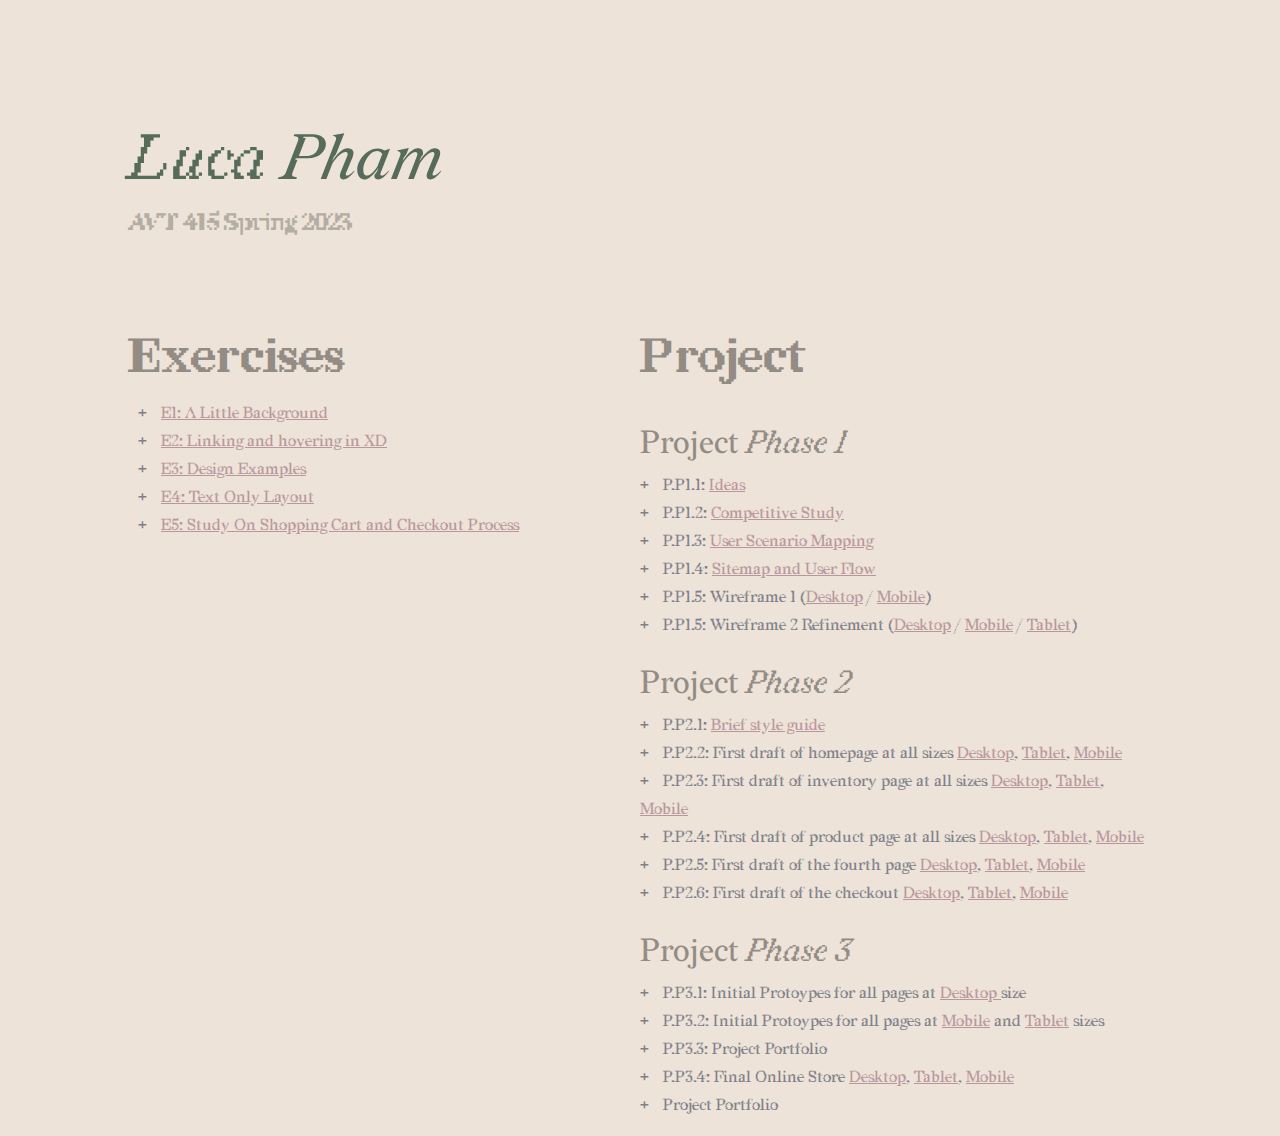
<file: index.html>
<!doctype html>
<html>
<head>
<meta charset="UTF-8">
<title>Course work of Shanshan Cui</title>
<link rel="stylesheet" href="css/main.css">
</head>

<body>

	<h1><span style="font-family: Redaction50-Italic;">Luca</span><span style="font-family: Redaction-Italic;"> Pham</span></h1>
	<h4>AVT 415 Spring 2023</h4>

		<div class="exercise_div"><h2>Exercises</h2>
			<ul>
			<li><a href="https://www.figma.com/file/qHt7ZpV2IHUb7a63YQRu28/E1%3A-A-little-background?node-id=0%3A1&t=IQW2lTstX9wkhhWr-1" target="_blank">E1: A Little Background</a></li>
			<li><a href="https://www.figma.com/proto/qHt7ZpV2IHUb7a63YQRu28/E1%3A-A-little-background?page-id=0%3A1&node-id=1%3A2&viewport=-45%2C39%2C0.32&scaling=contain&starting-point-node-id=1%3A2" target="_blank">E2: Linking and hovering in XD</a></li>
			<li><a href="https://www.figma.com/proto/t7UGMjWPJmheydMH410cGE/E3%3A-Design-Examples?page-id=0%3A1&node-id=1%3A2&viewport=281%2C-1554%2C0.5&scaling=min-zoom" target="_blank">E3: Design Examples</a></li>
			<li><a href="ex/E4_Text only layout.html" target="_blank">E4: Text Only Layout</a></li>
			<li><a href="https://www.figma.com/proto/wj0iTTN47KcH5lVFZwN8e7/E5%3A-Study-on-shopping-cart-and-checkout-process?page-id=0%3A1&node-id=0%3A1&viewport=170%2C241%2C0.5&scaling=scale-down" target="_blank">E5: Study On Shopping Cart and Checkout Process</a></li>
			</ul>
		</div>

	<div class="project_div">
		<h2>Project</h2>

			<dl>
				<dt>Project <span style="font-family: Redaction50-Italic;">Phase 1</span></dt>
			<dd>P.P1.1: <a href="p_process/p1_ideas.html" target="_blank"> Ideas</a></dd>
			<dd>P.P1.2: <a href="https://www.figma.com/proto/zWUK8FYsPio5AqmjbI7gok/P.-P1.2%3A-Competitive-study?page-id=0%3A1&node-id=1%3A2&viewport=-36%2C240%2C0.2&scaling=min-zoom" target="_blank"> Competitive Study</a></dd>
			<dd>P.P1.3: <a href="p_process/p1_user_scenario_mapping.html" target="_blank"> User Scenario Mapping</a></dd>
			<dd>P.P1.4: <a href="https://www.figma.com/proto/EC2l0GkgtDn3idPp8CQxKa/P.-P1.4%3A-Sitemap-and-user-flow?page-id=0%3A1&node-id=1%3A2&viewport=96%2C573%2C0.46&scaling=contain" target="_blank">Sitemap and User Flow</a></dd>
			<dd>P.P1.5: Wireframe 1 (<a href="https://www.figma.com/proto/qptN2dt3GfheYqdzVcuaPp/P1.5%3A-Wireframe-I-Desktop?page-id=0%3A1&node-id=1%3A72&viewport=496%2C379%2C0.11&scaling=min-zoom" target="_blank">Desktop</a> / <a href="https://www.figma.com/proto/f53bOf4Juqu4fpgwAN8JOp/P1.5%3A-Wireframe-I?page-id=0%3A1&node-id=11%3A79&viewport=-1416%2C289%2C0.25&scaling=min-zoom" target="_blank">Mobile</a>)</dd>
			<dd>P.P1.5: Wireframe 2 Refinement (<a href="https://www.figma.com/proto/h7dbOq2howsvC3RABTK0TO/P1.5%3A-Wireframe-II-Refinement-Desktop?page-id=0%3A1&node-id=1%3A2&viewport=648%2C365%2C0.11&scaling=min-zoom" target="_blank">Desktop</a> / <a href="https://www.figma.com/proto/d75TbwGPlx2zf9a0lagjbP/P1.5%3A-Wireframe-II-Refinement-Mobile?page-id=0%3A1&node-id=0%3A3&viewport=-175%2C781%2C0.73&scaling=min-zoom" target="_blank">Mobile</a> / <a href="https://www.figma.com/proto/yjnL9MdCHPV3Rz48YVgy1g/P1.5%3A-Wireframe-II-Refinement-Tablet?page-id=0%3A1&node-id=1%3A2&viewport=287%2C436%2C0.11&scaling=scale-down" target="_blank">Tablet</a>)</dd>

		</dl>

			<dl>
				<dt>Project <span style="font-family: Redaction50-Italic;">Phase 2</span></dt>
			<dd>P.P2.1: <a href="https://www.figma.com/proto/QOG9DA87Wp6Huggv73SICb/P2.1%3A-Brief-style-guide?page-id=0%3A1&node-id=0%3A1&viewport=639%2C503%2C0.42&scaling=min-zoom" target="_blank">Brief style guide</a></dd>
			<dd>P.P2.2: First draft of homepage at all sizes <a href="https://www.figma.com/proto/5cGUGcduZnvHVl0oMc7yHW/P2.2%3A-First-draft-of-desktop-homepage?page-id=0%3A1&node-id=1-2&viewport=541%2C396%2C0.52&scaling=min-zoom" target="_blank">Desktop</a>, <a href="https://www.figma.com/proto/VJJMCb2AxTvXSweQu0do3T/P2.2%3A-First-draft-of-tablet-homepage?page-id=0%3A1&node-id=2-2&viewport=281%2C158%2C0.37&scaling=scale-down" target="_blank"> Tablet</a>, <a href="https://www.figma.com/proto/SHwZQNii8YnAqpLLLsZvrX/P2.2%3A-First-draft-of-mobile-homepage?page-id=0%3A1&node-id=1-2&viewport=-393%2C-776%2C1.18&scaling=scale-down" target="_blank"> Mobile</a> </dd>
			<dd>P.P2.3: First draft of inventory page at all sizes <a href="https://www.figma.com/proto/5cGUGcduZnvHVl0oMc7yHW/P2.2%3A-First-draft-of-desktop-homepage?page-id=0%3A1&node-id=1-2&viewport=541%2C396%2C0.52&scaling=min-zoom" target="_blank">Desktop</a>, <a href="https://www.figma.com/proto/VJJMCb2AxTvXSweQu0do3T/P2.2%3A-First-draft-of-tablet-homepage?page-id=0%3A1&node-id=2-2&viewport=281%2C158%2C0.37&scaling=scale-down" target="_blank"> Tablet</a>, <a href="https://www.figma.com/proto/SHwZQNii8YnAqpLLLsZvrX/P2.2%3A-First-draft-of-mobile-homepage?page-id=0%3A1&node-id=1-2&viewport=-393%2C-776%2C1.18&scaling=scale-down" target="_blank"> Mobile</a> </dd>
			<dd>P.P2.4: First draft of product page at all sizes <a href="https://www.figma.com/proto/5cGUGcduZnvHVl0oMc7yHW/P2.2%3A-First-draft-of-desktop-homepage?page-id=0%3A1&node-id=1-2&viewport=541%2C396%2C0.52&scaling=min-zoom" target="_blank">Desktop</a>, <a href="https://www.figma.com/proto/VJJMCb2AxTvXSweQu0do3T/P2.2%3A-First-draft-of-tablet-homepage?page-id=0%3A1&node-id=2-2&viewport=281%2C158%2C0.37&scaling=scale-down" target="_blank"> Tablet</a>, <a href="https://www.figma.com/proto/SHwZQNii8YnAqpLLLsZvrX/P2.2%3A-First-draft-of-mobile-homepage?page-id=0%3A1&node-id=1-2&viewport=-393%2C-776%2C1.18&scaling=scale-down" target="_blank"> Mobile</a> </dd>
			<dd>P.P2.5: First draft of the fourth page <a href="https://www.figma.com/proto/5cGUGcduZnvHVl0oMc7yHW/P2.2%3A-First-draft-of-desktop-homepage?page-id=0%3A1&node-id=1-2&viewport=541%2C396%2C0.52&scaling=min-zoom" target="_blank">Desktop</a>, <a href="https://www.figma.com/proto/VJJMCb2AxTvXSweQu0do3T/P2.2%3A-First-draft-of-tablet-homepage?page-id=0%3A1&node-id=2-2&viewport=281%2C158%2C0.37&scaling=scale-down" target="_blank"> Tablet</a>, <a href="https://www.figma.com/proto/SHwZQNii8YnAqpLLLsZvrX/P2.2%3A-First-draft-of-mobile-homepage?page-id=0%3A1&node-id=1-2&viewport=-393%2C-776%2C1.18&scaling=scale-down" target="_blank"> Mobile</a> </dd>
			<dd>P.P2.6: First draft of the checkout <a href="https://www.figma.com/proto/5cGUGcduZnvHVl0oMc7yHW/P2.2%3A-First-draft-of-desktop-homepage?page-id=0%3A1&node-id=1-2&viewport=541%2C396%2C0.52&scaling=min-zoom" target="_blank">Desktop</a>, <a href="https://www.figma.com/proto/VJJMCb2AxTvXSweQu0do3T/P2.2%3A-First-draft-of-tablet-homepage?page-id=0%3A1&node-id=2-2&viewport=281%2C158%2C0.37&scaling=scale-down" target="_blank"> Tablet</a>, <a href="https://www.figma.com/proto/SHwZQNii8YnAqpLLLsZvrX/P2.2%3A-First-draft-of-mobile-homepage?page-id=0%3A1&node-id=1-2&viewport=-393%2C-776%2C1.18&scaling=scale-down" target="_blank"> Mobile</a> </dd>

		</dl>

			<dl>
				<dt>Project <span style="font-family: Redaction50-Italic;">Phase 3</span></dt>
			<dd>P.P3.1: Initial Protoypes for all pages at <a href="#">Desktop </a>size </dd>
			<dd>P.P3.2: Initial Protoypes for all pages at <a href="#">Mobile</a> and <a href="#">Tablet</a> sizes</dd>
			<dd>P.P3.3: Project Portfolio</dd>
			<dd>P.P3.4: Final Online Store <a href="#">Desktop</a>, <a href="#"> Tablet</a>, <a href="#"> Mobile</a></dd>
			<dd>Project Portfolio</dd>
			</dl>
</body>
</html>
</file>
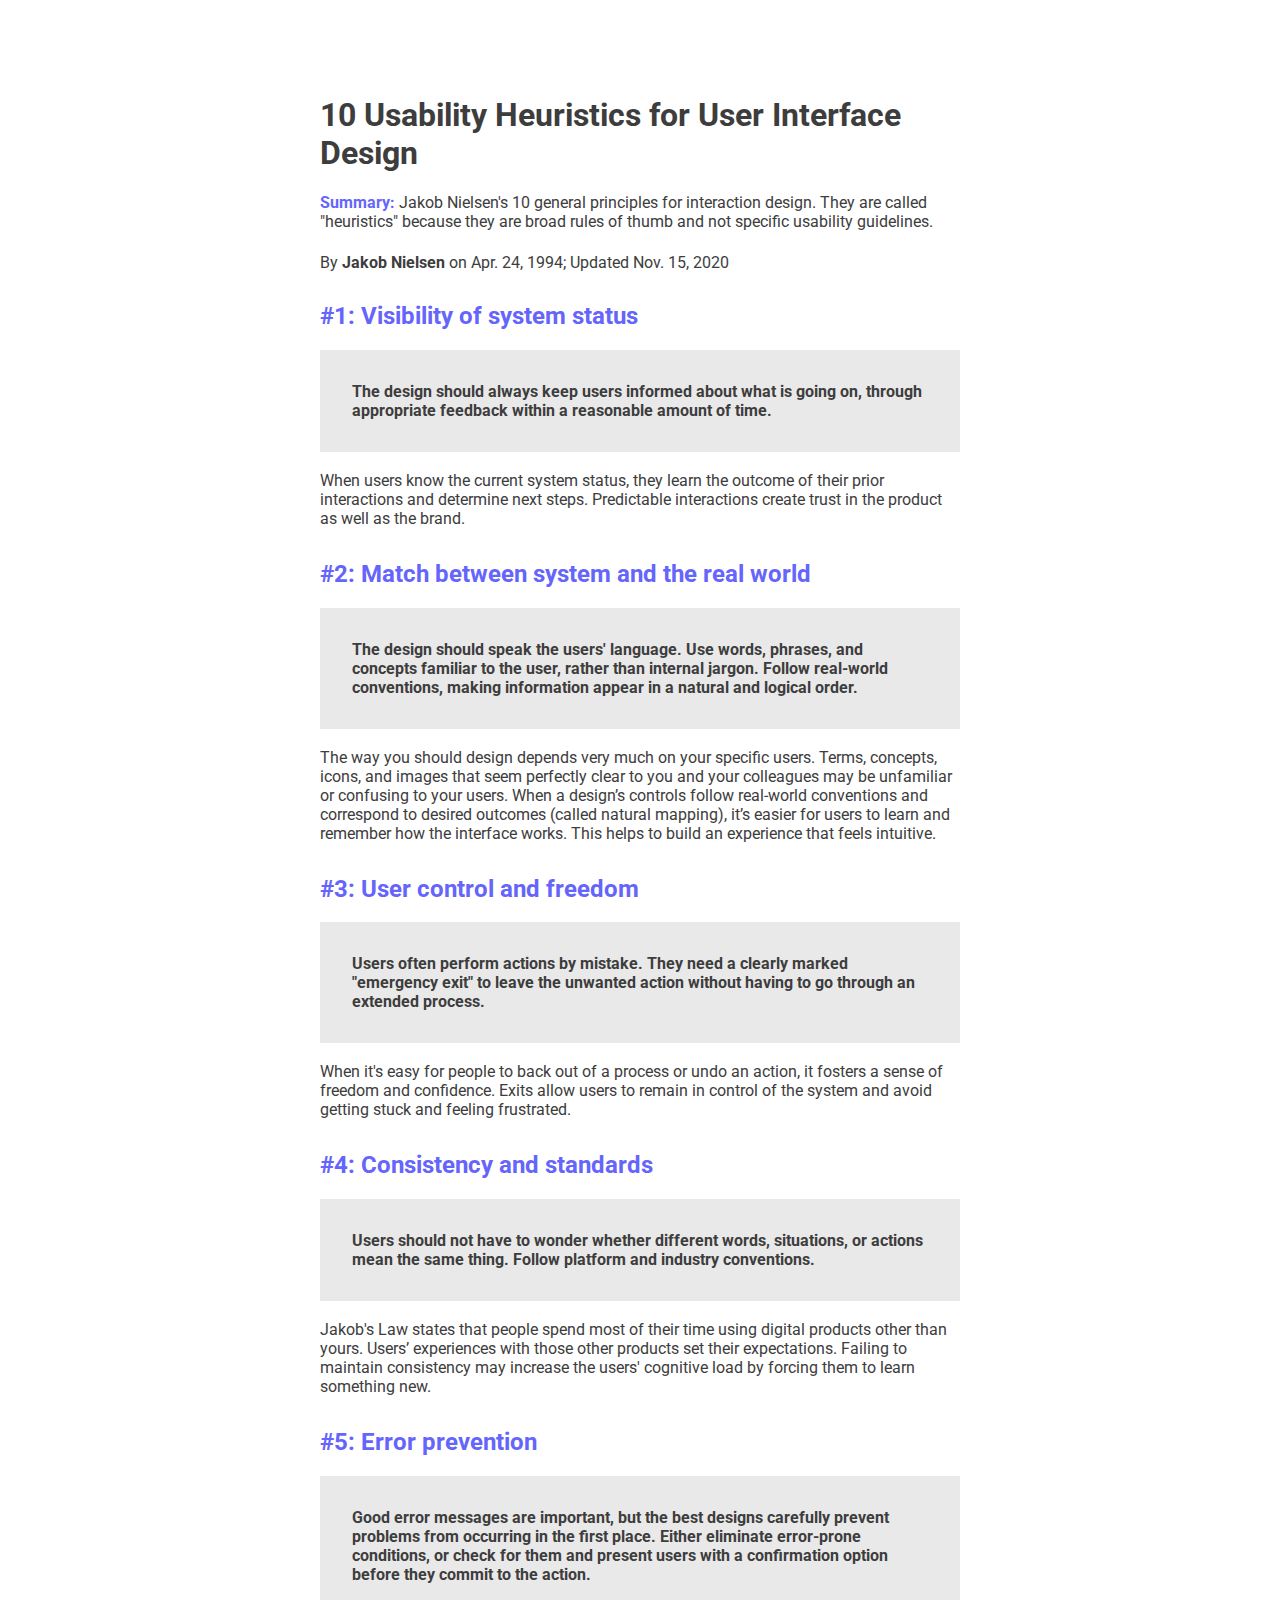
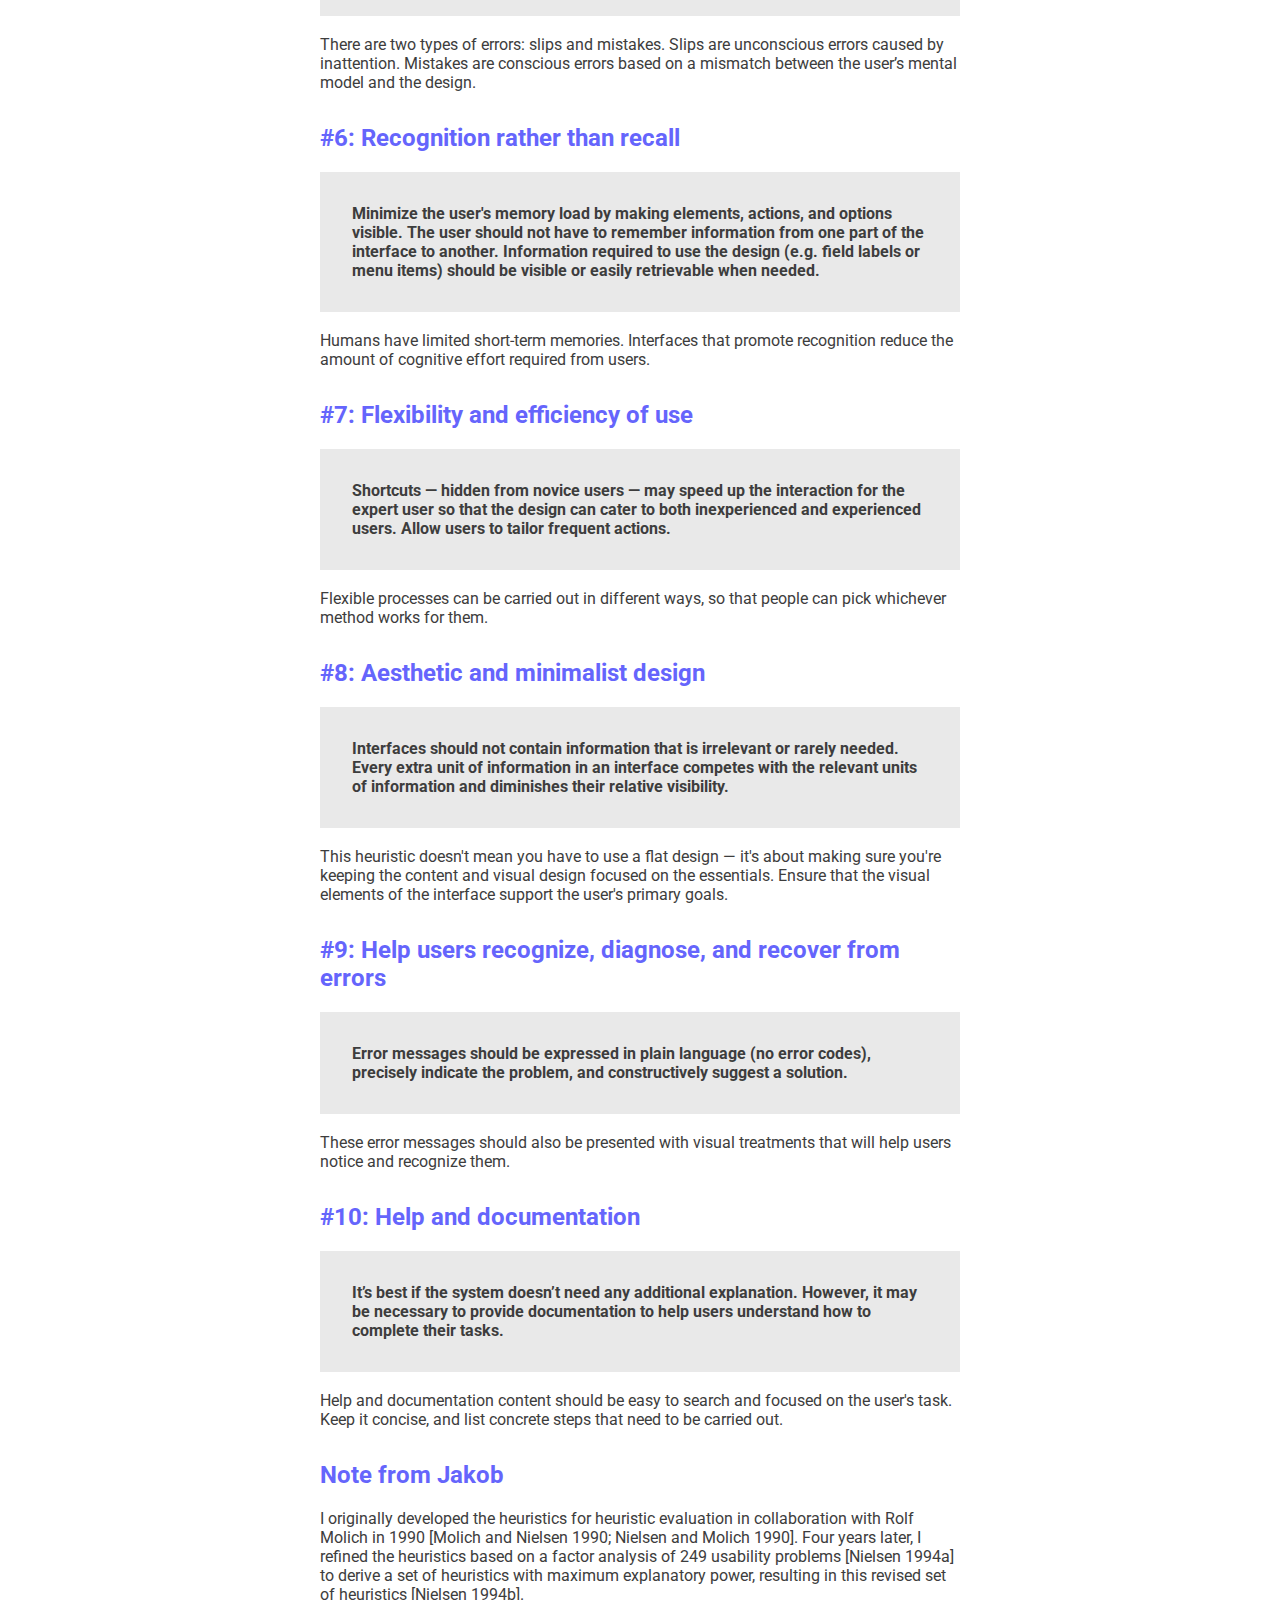
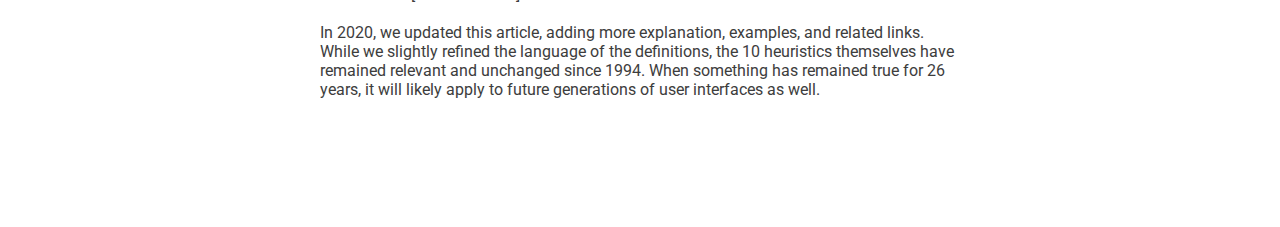
<file: ex/E4_Text only layout.html>
<!DOCTYPE html>
<html lang="en">
  <head>
    <meta charset="UTF-8" />
    <meta http-equiv="X-UA-Compatible" content="IE=edge" />
    <meta name="viewport" content="width=device-width, initial-scale=1.0" />
    <link rel="stylesheet" href="../css/e4.css" />
    <link rel="preconnect" href="https://fonts.googleapis.com" />
    <link rel="preconnect" href="https://fonts.gstatic.com" crossorigin />
    <link
      href="https://fonts.googleapis.com/css2?family=Roboto:wght@300;400;500;700&display=swap"
      rel="stylesheet"
    />
    <title>E5 Text Only Layout</title>
  </head>
  <body>
    <h1>10 Usability Heuristics for User Interface Design</h1>
    <h3>
      <span style="color: rgb(101, 101, 252)">Summary:</span
      ><span class="summary_text">
        Jakob Nielsen's 10 general principles for interaction design. They are
        called "heuristics" because they are broad rules of thumb and not
        specific usability guidelines.</span
      >
    </h3>
    <h4>By <span style="font-weight: 700;"">Jakob Nielsen</span> on Apr. 24, 1994; Updated Nov. 15, 2020</h4>

    <h2>#1: Visibility of system status</h2>
    <p>
      <span class="bold"
        >The design should always keep users informed about what is going on,
        through appropriate feedback within a reasonable amount of time.</span
      ><br />
      When users know the current system status, they learn the outcome of their
      prior interactions and determine next steps. Predictable interactions
      create trust in the product as well as the brand.
    </p>

    <h2>#2: Match between system and the real world</h2>
    <p>
      <span class="bold"
        >The design should speak the users' language. Use words, phrases, and
        concepts familiar to the user, rather than internal jargon. Follow
        real-world conventions, making information appear in a natural and
        logical order.</span
      ><br />
      The way you should design depends very much on your specific users. Terms,
      concepts, icons, and images that seem perfectly clear to you and your
      colleagues may be unfamiliar or confusing to your users. When a design’s
      controls follow real-world conventions and correspond to desired outcomes
      (called natural mapping), it’s easier for users to learn and remember how
      the interface works. This helps to build an experience that feels
      intuitive.
    </p>

    <h2>#3: User control and freedom</h2>
    <p>
      <span class="bold"
        >Users often perform actions by mistake. They need a clearly marked
        "emergency exit" to leave the unwanted action without having to go
        through an extended process.</span
      ><br />
      When it's easy for people to back out of a process or undo an action, it
      fosters a sense of freedom and confidence. Exits allow users to remain in
      control of the system and avoid getting stuck and feeling frustrated.
    </p>

    <h2>#4: Consistency and standards</h2>
    <p>
      <span class="bold"
        >Users should not have to wonder whether different words, situations, or
        actions mean the same thing. Follow platform and industry
        conventions.</span
      ><br />
      Jakob's Law states that people spend most of their time using digital
      products other than yours. Users’ experiences with those other products
      set their expectations. Failing to maintain consistency may increase the
      users' cognitive load by forcing them to learn something new.
    </p>

    <h2>#5: Error prevention</h2>
    <p>
      <span class="bold"
        >Good error messages are important, but the best designs carefully
        prevent problems from occurring in the first place. Either eliminate
        error-prone conditions, or check for them and present users with a
        confirmation option before they commit to the action.</span
      ><br />
      There are two types of errors: slips and mistakes. Slips are unconscious
      errors caused by inattention. Mistakes are conscious errors based on a
      mismatch between the user’s mental model and the design.
    </p>

    <h2>#6: Recognition rather than recall</h2>
    <p>
      <span class="bold"
        >Minimize the user's memory load by making elements, actions, and
        options visible. The user should not have to remember information from
        one part of the interface to another. Information required to use the
        design (e.g. field labels or menu items) should be visible or easily
        retrievable when needed.</span
      ><br />
      Humans have limited short-term memories. Interfaces that promote
      recognition reduce the amount of cognitive effort required from users.
    </p>

    <h2>#7: Flexibility and efficiency of use</h2>
    <p>
      <span class="bold"
        >Shortcuts — hidden from novice users — may speed up the interaction for
        the expert user so that the design can cater to both inexperienced and
        experienced users. Allow users to tailor frequent actions.</span
      ><br />
      Flexible processes can be carried out in different ways, so that people
      can pick whichever method works for them.
    </p>

    <h2>#8: Aesthetic and minimalist design</h2>
    <p>
      <span class="bold"
        >Interfaces should not contain information that is irrelevant or rarely
        needed. Every extra unit of information in an interface competes with
        the relevant units of information and diminishes their relative
        visibility.</span
      ><br />
      This heuristic doesn't mean you have to use a flat design — it's about
      making sure you're keeping the content and visual design focused on the
      essentials. Ensure that the visual elements of the interface support the
      user's primary goals.
    </p>

    <h2>#9: Help users recognize, diagnose, and recover from errors</h2>
    <p>
      <span class="bold"
        >Error messages should be expressed in plain language (no error codes),
        precisely indicate the problem, and constructively suggest a
        solution.</span
      ><br />
      These error messages should also be presented with visual treatments that
      will help users notice and recognize them.
    </p>

    <h2>#10: Help and documentation</h2>
    <p>
      <span class="bold"
        >It’s best if the system doesn’t need any additional explanation.
        However, it may be necessary to provide documentation to help users
        understand how to complete their tasks.</span
      ><br />
      Help and documentation content should be easy to search and focused on the
      user's task. Keep it concise, and list concrete steps that need to be
      carried out.
    </p>

    <h2>Note from Jakob</h2>
    <p>
      I originally developed the heuristics for heuristic evaluation in
      collaboration with Rolf Molich in 1990 [Molich and Nielsen 1990; Nielsen
      and Molich 1990]. Four years later, I refined the heuristics based on a
      factor analysis of 249 usability problems [Nielsen 1994a] to derive a set
      of heuristics with maximum explanatory power, resulting in this revised
      set of heuristics [Nielsen 1994b].<br /><br />
      In 2020, we updated this article, adding more explanation, examples, and
      related links. While we slightly refined the language of the definitions,
      the 10 heuristics themselves have remained relevant and unchanged since
      1994. When something has remained true for 26 years, it will likely apply
      to future generations of user interfaces as well.
    </p>
  </body>
</html>
</file>
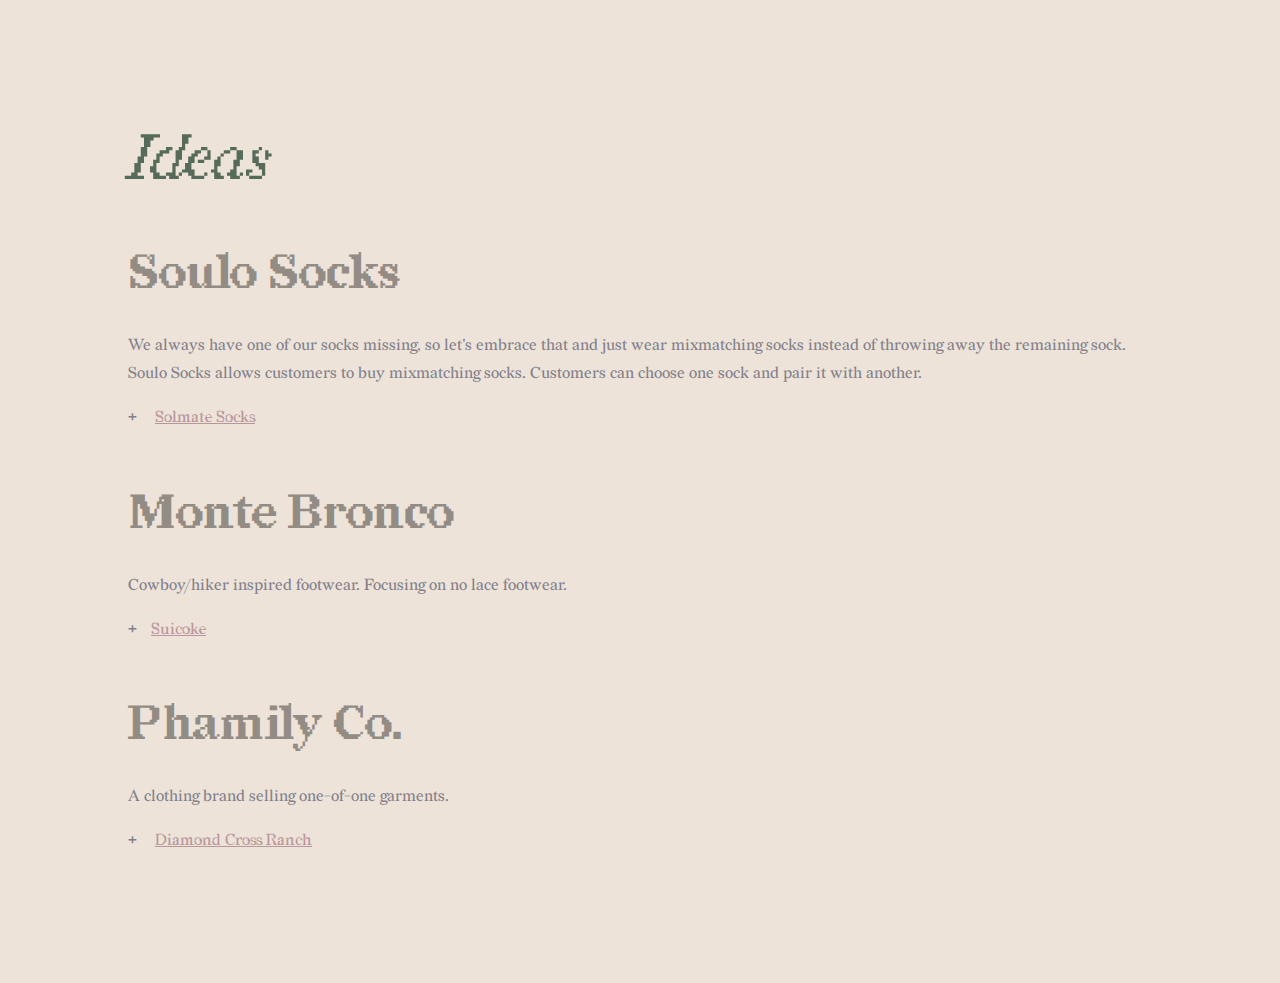
<file: p_process/p1_ideas.html>
<!DOCTYPE html>
<html lang="en">
  <head>
    <meta charset="UTF-8" />
    <meta http-equiv="X-UA-Compatible" content="IE=edge" />
    <meta name="viewport" content="width=device-width, initial-scale=1.0" />
    <link rel="stylesheet" href="../css/main.css" />
    <title>P1.1 Ideas</title>
  </head>
  <body>
    <h1 class="Ideas-H1">Ideas</h1>

    <h2>Soulo Socks</h2>
    <p>
      We always have one of our socks missing, so let's embrace that and just
      wear mixmatching socks instead of throwing away the remaining sock. Soulo
      Socks allows customers to buy mixmatching socks. Customers can choose one
      sock and pair it with another.
    </p>
    <li>
      <a href="https://solmatesocks.com/" target="_blank">Solmate Socks</a>
    </li>

    <h2>Monte Bronco</h2>
    <p>Cowboy/hiker inspired footwear. Focusing on no lace footwear.</p>
    <li><a href="https://suicoke.com/" target="_blank">Suicoke</a></li>

    <h2>Phamily Co.</h2>
    <p>A clothing brand selling one-of-one garments.</p>
    <li>
      <a href="https://www.ranchjacksonhole.com/" target="_blank"
        >Diamond Cross Ranch</a
      >
    </li>
  </body>
</html>
</file>
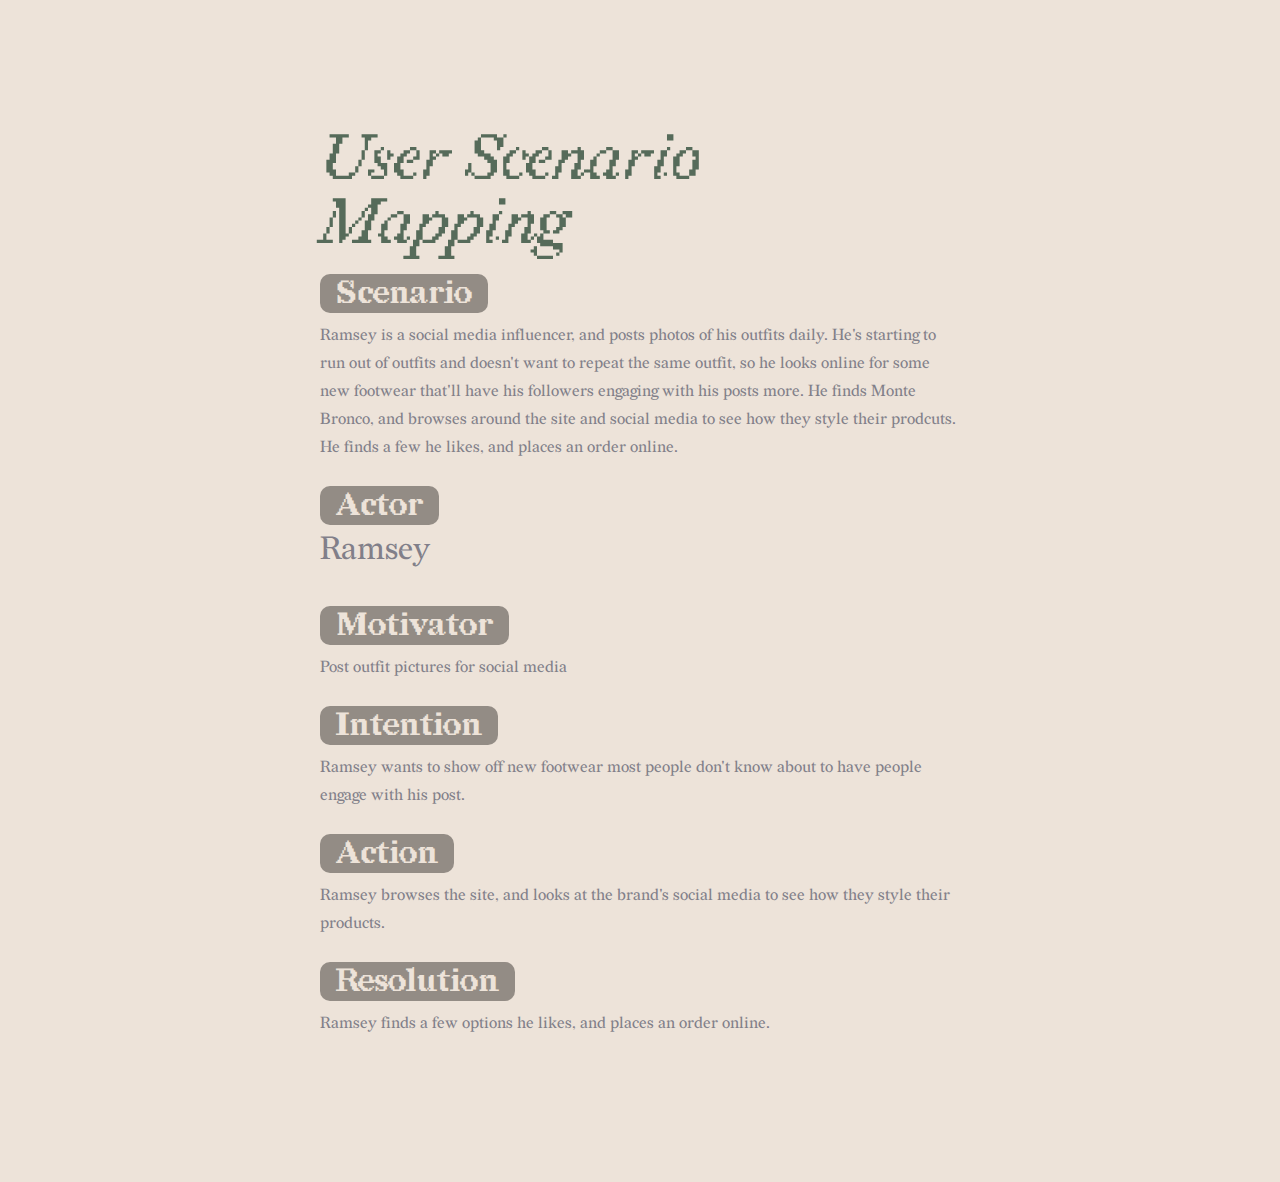
<file: p_process/p1_user_scenario_mapping.html>
<!DOCTYPE html>
<html lang="en">
  <head>
    <meta charset="UTF-8" />
    <meta http-equiv="X-UA-Compatible" content="IE=edge" />
    <meta name="viewport" content="width=device-width, initial-scale=1.0" />
    <link rel="stylesheet" href="../css/main.css" />
    <title>P1.3: User Scenario Mapping</title>
  </head>
  <body class="usc-body">
    <h1 class="Ideas-H1">User Scenario Mapping</h1>

    <h2 class="usc-h2">Scenario</h2>
    <p class="usc-p">
      Ramsey is a social media influencer, and posts photos of his outfits
      daily. He's starting to run out of outfits and doesn't want to repeat the
      same outfit, so he looks online for some new footwear that'll have his
      followers engaging with his posts more. He finds Monte Bronco, and browses
      around the site and social media to see how they style their prodcuts. He
      finds a few he likes, and places an order online.
    </p>

    <h2 class="usc-h2">Actor</h2>
    <p class="usc-actor">Ramsey</p>

    <h2 class="usc-h2">Motivator</h2>
    <p class="usc-p">Post outfit pictures for social media</p>

    <h2 class="usc-h2">Intention</h2>
    <p class="usc-p">
      Ramsey wants to show off new footwear most people don't know about to have
      people engage with his post.
    </p>

    <h2 class="usc-h2">Action</h2>
    <p class="usc-p">
      Ramsey browses the site, and looks at the brand's social media to see how
      they style their products.
    </p>

    <h2 class="usc-h2">Resolution</h2>
    <p class="usc-p">
      Ramsey finds a few options he likes, and places an order online.
    </p>
  </body>
</html>
</file>
<file: css/main.css>
@charset "UTF-8";
/* CSS Document */

@font-face {
  font-family: "Redaction";
  src: url(../otf/Redaction-Regular.otf) format("opentype");
}

@font-face {
  font-family: "Redaction-Italic";
  src: url(../otf/Redaction-Italic.otf) format("opentype");
}

@font-face {
  font-family: "Redaction-Bold";
  src: url(../otf/Redaction-Bold.otf) format("opentype");
}

@font-face {
  font-family: "Redaction35";
  src: url(../otf/Redaction35-Regular.otf) format("opentype");
}

@font-face {
  font-family: "Redaction35-Italic";
  src: url(../otf/Redaction35-Italic.otf) format("opentype");
}

@font-face {
  font-family: "Redaction35-Bold";
  src: url(../otf/Redaction35-Bold.otf) format("opentype");
}

@font-face {
  font-family: "Redaction50";
  src: url(../otf/Redaction50-Regular.otf) format("opentype");
}

@font-face {
  font-family: "Redaction50-Italic";
  src: url(../otf/Redaction50-Italic.otf) format("opentype");
}

@font-face {
  font-family: "Redaction50-Bold";
  src: url(../otf/Redaction50-Bold.otf) format("opentype");
}

@font-face {
  font-family: "Redaction100";
  src: url(../otf/Redaction100-Regular.otf) format("opentype");
}

@font-face {
  font-family: "Redaction100-Bold";
  src: url(../otf/Redaction100-Bold.otf) format("opentype");
}

div {
  display: block;
  float: left;
}

.exercise_div {
  width: 50%;
}

.project_div {
  width: 50%;
}

.Ideas-H1 {
  font-family: "Redaction50-Italic";
}

.usc-body {
  width: 50%;
  margin: auto;
}

.usc-h2 {
  background-color: #938c85;
  color: #ede3d9;
  border-radius: 10px;
  font-size: 2em;
  display: inline;
  padding-left: 0.5em;
  padding-right: 0.5em;
}

.usc-actor {
  font-size: 2em;
  margin-top: 0;
  line-height: 1em;
}

.usc-p {
  margin-top: 0;
}

html {
  font-size: 100%;
  font-family: "Redaction50";
  font-weight: 400;
} /*16px*/

body {
  background-color: #ede3d9;
  color: #817f89;
  margin: 0;
  padding: 10%;
  line-height: 1.75;
}

h1 {
  color: #566b5a;
  font-size: 4em;
  margin-top: 0;
  margin-bottom: 10px;
  line-height: 1em;
  font-family: "Redaction-Bold";
  font-weight: 400;
}

h2 {
  font-size: 3em;
  margin-bottom: 0;
  color: #938c85;
  font-family: "Redaction50-Bold";
  font-weight: 400;
}

h4 {
  font-size: 1.5em;
  color: #b4ada2;
  margin-top: 0;
  font-family: "Redaction100-Bold";
  font-weight: 400;
}

p {
  font-family: "Redaction";
}

dt {
  font-size: 2em;
  font-weight: bold;
  color: #938c85;
  font-family: "Redaction";
  font-weight: 400;
  margin-left: 0;
}

dd {
  margin-left: 0;
}

dd::marker {
  content: none;
}

dd:before {
  content: "+";
  margin-right: 15px;
  font-weight: bolder;
}

li::marker {
  content: none;
}

li:before {
  content: "+";
  margin-right: 15px;
  font-weight: bolder;
}

ul {
  margin-top: 0;
  margin-left: 10px;
  padding: 0;
}

a:link {
  color: rgb(185, 150, 156);
}

a:visited {
  color: rgb(185, 150, 156);
}
</file>
<file: css/e4.css>
body {
  margin: auto;
  margin-bottom: 10%;
  width: 50%;
  font-family: "Roboto", sans-serif;
  color: rgb(61, 61, 61);
}

.bold {
  display: block;
  background-color: rgb(233, 233, 233);
  padding: 5%;
  font-weight: 700;
}

.summary_text {
  font-weight: 400;
}

h1 {
  margin-top: 15%;
}

h2 {
  color: rgb(101, 101, 252);
}

h3 {
  font-size: 1em;
}

h4 {
  margin-bottom: 30px;
  font-weight: 400;
}

p {
  font-size: 1em;
  margin-bottom: 2em;
}
</file>
